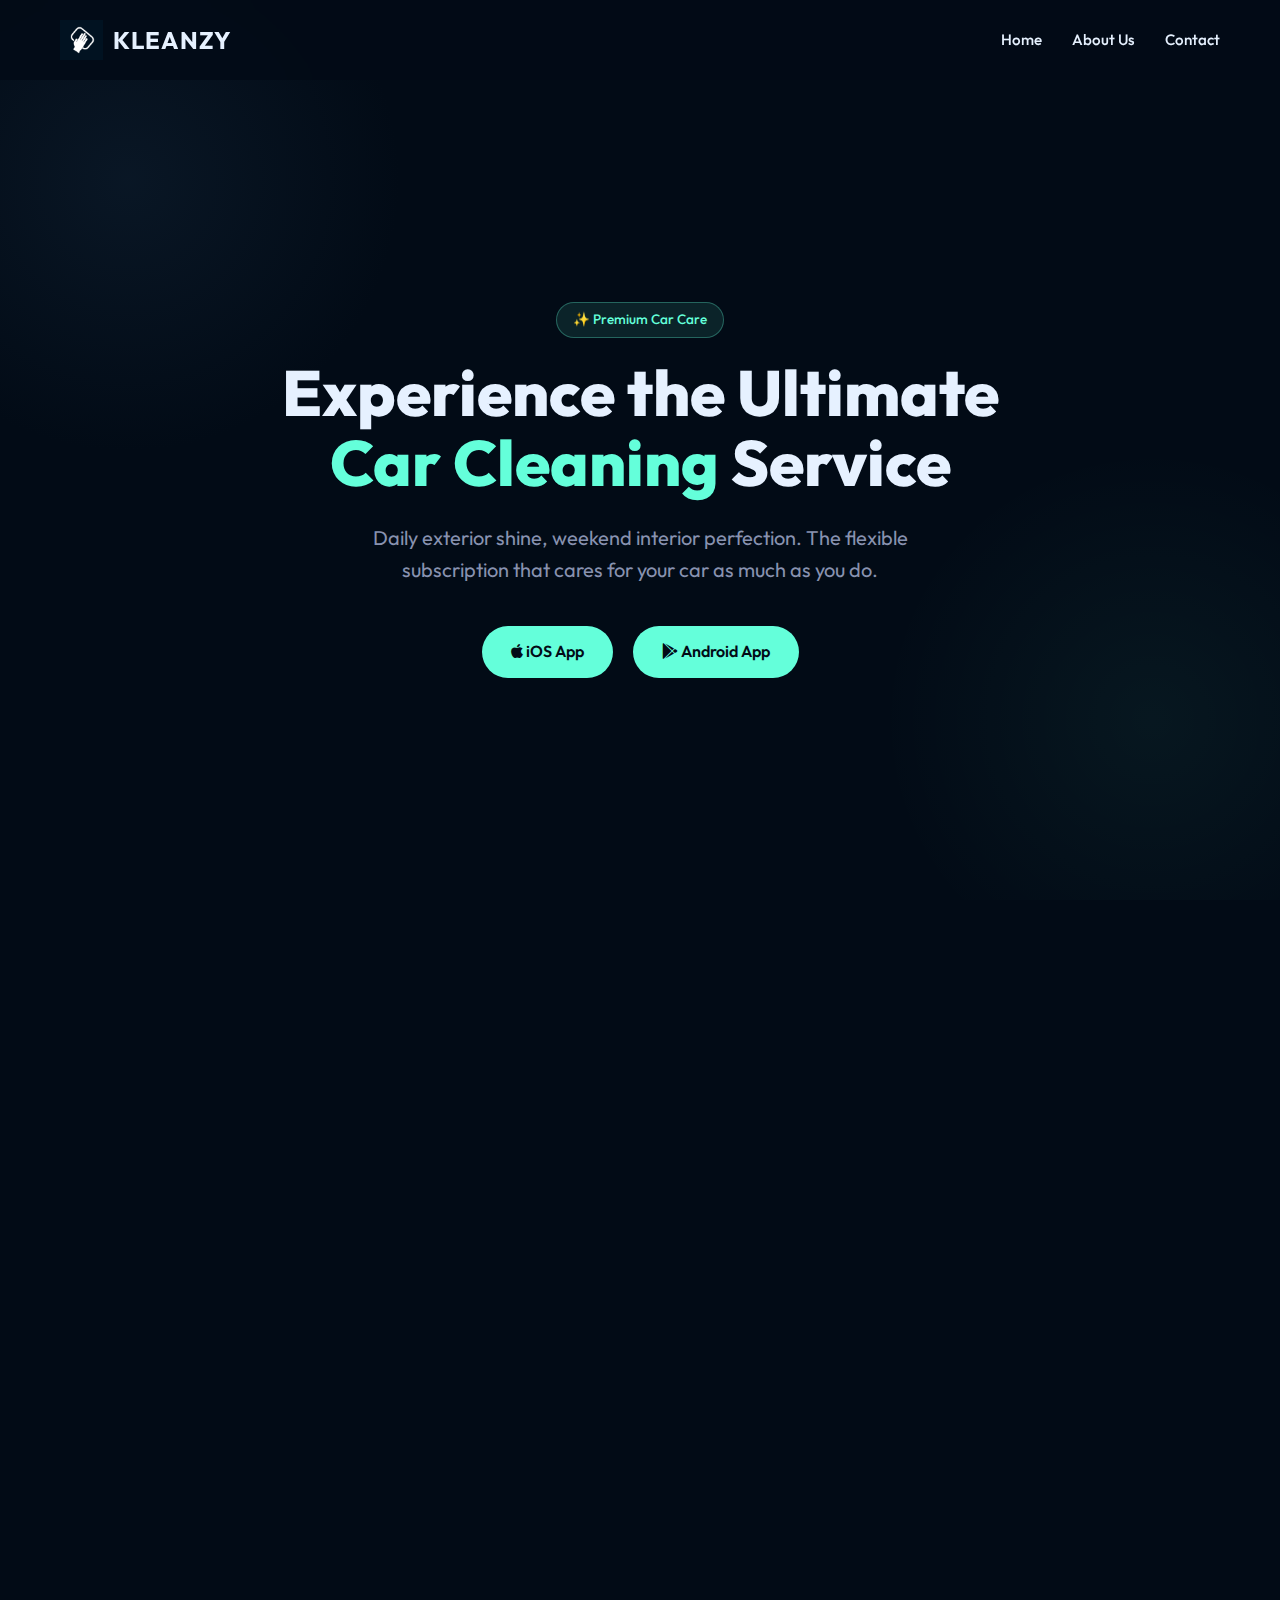
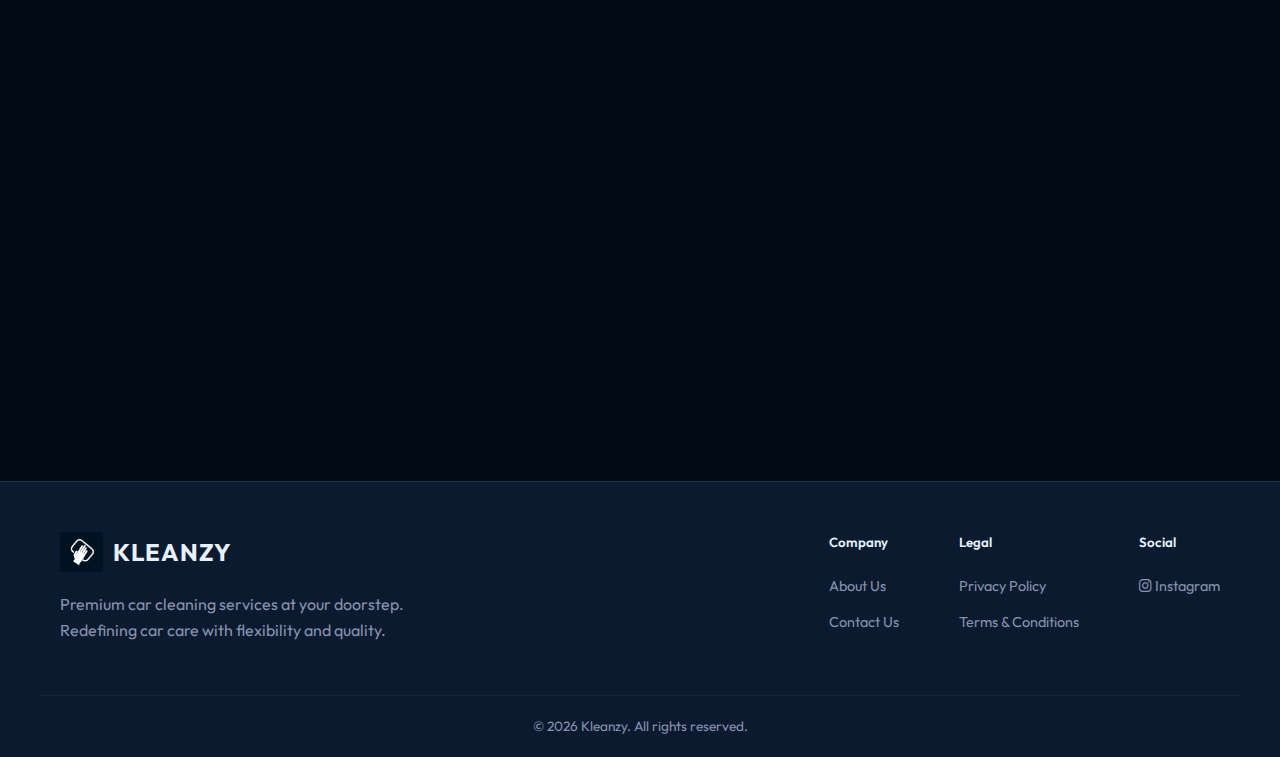
<file: index.html>
<!DOCTYPE html>
<html lang="en">

<head>
    <meta charset="UTF-8">
    <meta name="viewport" content="width=device-width, initial-scale=1.0">
    <title>Kleanzy - Premium Car Cleaning Subscription</title>
    <link rel="stylesheet" href="styles.css">

    <link rel="stylesheet" href="https://cdnjs.cloudflare.com/ajax/libs/font-awesome/6.4.0/css/all.min.css">
    <link rel="icon" type="image/png" href="assets/images/logo.png">
</head>

<body>

    <header>
        <div class="container">
            <div class="logo-container">
                <img src="assets/images/logo.png" alt="Kleanzy Logo" class="logo-img">
                <span class="brand-name">Kleanzy</span>
            </div>
            <nav>
                <ul class="nav-links">
                    <li><a href="index.html">Home</a></li>
                    <li><a href="about.html">About Us</a></li>
                    <li><a href="contact.html">Contact</a></li>
                    <!-- <li><a href="#download" class="btn btn-primary" style="padding: 8px 20px;">Get App</a></li> -->
                </ul>
                <div class="hamburger">
                    <i class="fas fa-bars"></i>
                </div>
            </nav>
        </div>
    </header>

    <section class="hero">
        <div class="container hero-content">
            <span class="hero-badge fade-in">✨ Premium Car Care</span>
            <h1 class="fade-in">Experience the Ultimate <br> <span>Car Cleaning</span> Service</h1>
            <p class="fade-in">Daily exterior shine, weekend interior perfection. The flexible subscription that cares
                for your car as much as you do.</p>
            <div class="app-buttons fade-in">
                <a href="https://apps.apple.com/in/app/kleanzy/id6746761543
Kleanzy" class="btn btn-solid"><i class="fab fa-apple"></i> iOS App</a>
                <a href="https://play.google.com/store/apps/details?id=in.kleanzy" class="btn btn-solid"><i
                        class="fab fa-google-play"></i> Android App</a>
            </div>
        </div>
    </section>

    <section class="features">
        <div class="container">
            <h2 class="section-title fade-in">Why Choose Kleanzy?</h2>

            <div class="features-grid">
                <div class="feature-card glass-panel fade-in">
                    <div class="feature-icon">
                        <i class="fas fa-calendar-times"></i>
                    </div>
                    <h3>Flexible Scheduling</h3>
                    <p>Going outstation? Mark your unavailable days in the app and we'll automatically extend your
                        subscription validity. No wasted days.</p>
                </div>

                <div class="feature-card glass-panel fade-in">
                    <div class="feature-icon">
                        <i class="fas fa-wand-magic-sparkles"></i>
                    </div>
                    <h3>Complete Care</h3>
                    <p>6 days of meticulous exterior cleaning throughout the week. Plus, choose either Saturday or
                        Sunday for a comprehensive interior & exterior detail.</p>
                </div>

                <!-- Feature 3 -->
                <div class="feature-card glass-panel fade-in">
                    <div class="feature-icon">
                        <i class="fas fa-car-side"></i>
                    </div>
                    <h3>Guest Privileges</h3>
                    <p>Have guests over? We’ve got you covered. Get up to 2 guest cars cleaned absolutely free as part
                        of your premium subscription.</p>
                </div>
            </div>
        </div>
    </section>

    <section id="download" class="download-cta">
        <div class="container">
            <div class="download-box glass-panel fade-in">
                <h2>Ready to Shine?</h2>
                <p>Download the Kleanzy app today and give your car the royal treatment it deserves. Available on iOS
                    and Android.</p>
                <div class="app-buttons">
                    <a href="https://apps.apple.com/in/app/kleanzy/id6746761543
Kleanzy" class="btn btn-solid"><i class="fab fa-apple"></i> App Store</a>
                    <a href="https://play.google.com/store/apps/details?id=in.kleanzy" class="btn btn-primary"><i
                            class="fab fa-google-play"></i> Play Store</a>
                </div>
            </div>
        </div>
    </section>

    <!-- Footer -->
    <footer>
        <div class="container footer-content">
            <div class="footer-brand">
                <div class="logo-container" style="margin-bottom: 20px;">
                    <img src="assets/images/logo.png" alt="Kleanzy Logo" class="logo-img">
                    <span class="brand-name">Kleanzy</span>
                </div>
                <p>Premium car cleaning services at your doorstep. Redefining car care with flexibility and quality.</p>
            </div>
            <div class="footer-links">
                <div class="footer-column">
                    <h5>Company</h5>
                    <ul>
                        <li><a href="about.html">About Us</a></li>
                        <li><a href="contact.html">Contact Us</a></li>
                    </ul>
                </div>
                <div class="footer-column">
                    <h5>Legal</h5>
                    <ul>
                        <li><a href="privacy.html">Privacy Policy</a></li>
                        <li><a href="terms.html">Terms & Conditions</a></li>
                    </ul>
                </div>
                <div class="footer-column">
                    <h5>Social</h5>
                    <ul>
                        <li><a href="https://www.instagram.com/kleanzy4u?igsh=cXY2MnR3dmdyMzlj"><i
                                    class="fab fa-instagram"></i> Instagram</a></li>
                        <!-- <li><a href="#"><i class="fab fa-facebook"></i> Facebook</a></li>
                        <li><a href="#"><i class="fab fa-twitter"></i> Twitter</a></li> -->
                    </ul>
                </div>
            </div>
        </div>
        <div class="container copyright">
            <p>&copy; 2026 Kleanzy. All rights reserved.</p>
        </div>
    </footer>

    <script src="script.js"></script>
</body>

</html>
</file>
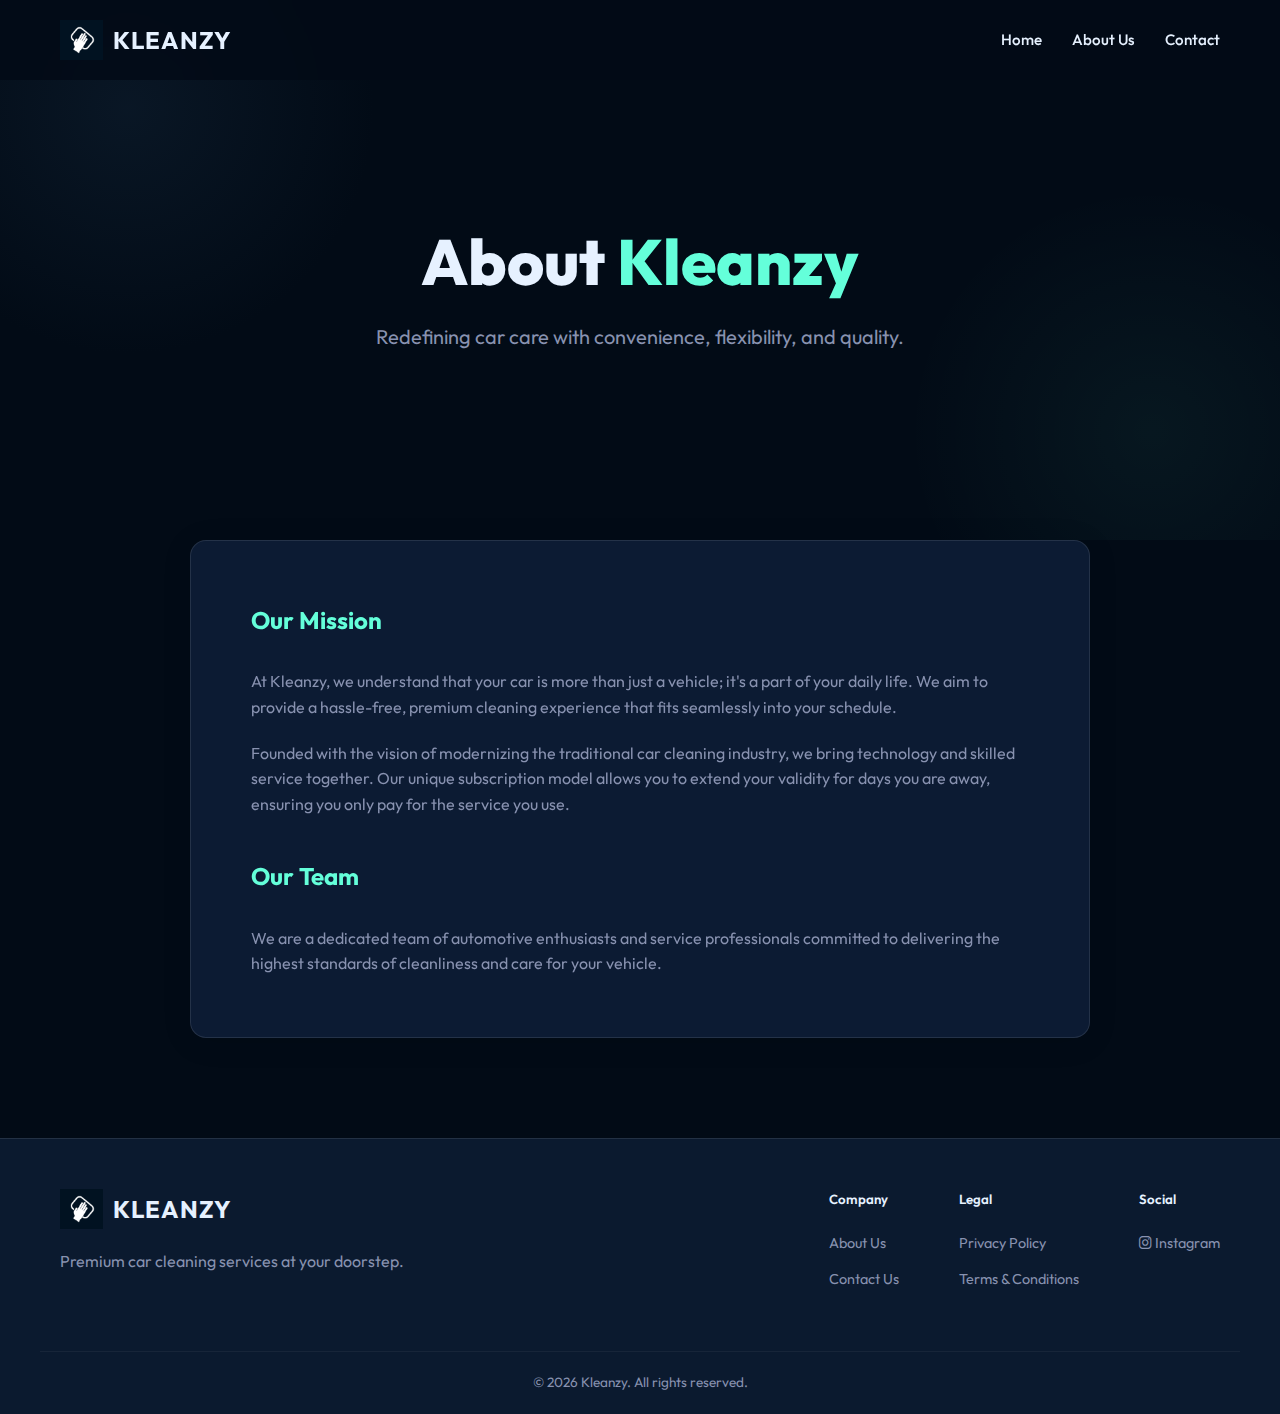
<file: about.html>
<!DOCTYPE html>
<html lang="en">

<head>
    <meta charset="UTF-8">
    <meta name="viewport" content="width=device-width, initial-scale=1.0">
    <title>About Us - Kleanzy</title>
    <link rel="stylesheet" href="styles.css">
    <link rel="stylesheet" href="https://cdnjs.cloudflare.com/ajax/libs/font-awesome/6.4.0/css/all.min.css">
    <link rel="icon" type="image/png" href="assets/images/logo.png">
</head>

<body>
    <header>
        <div class="container">
            <div class="logo-container">
                <a href="index.html" style="display:flex;align-items:center;gap:10px;">
                    <img src="assets/images/logo.png" alt="Kleanzy Logo" class="logo-img">
                    <span class="brand-name">Kleanzy</span>
                </a>
            </div>
            <nav>
                <ul class="nav-links">
                    <li><a href="index.html">Home</a></li>
                    <li><a href="about.html" class="active">About Us</a></li>
                    <li><a href="contact.html">Contact</a></li>
                    <!-- <li><a href="index.html#download" class="btn btn-primary" style="padding: 8px 20px;">Get App</a> -->
                    </li>
                </ul>
                <div class="hamburger">
                    <i class="fas fa-bars"></i>
                </div>
            </nav>
        </div>
    </header>

    <section class="hero" style="min-height: 60vh;">
        <div class="container hero-content">
            <h1 class="fade-in">About <span>Kleanzy</span></h1>
            <p class="fade-in">Redefining car care with convenience, flexibility, and quality.</p>
        </div>
    </section>

    <section class="features" style="padding-top: 0;">
        <div class="container">
            <div class="glass-panel" style="padding: 60px; max-width: 900px; margin: 0 auto;">
                <h2 style="margin-bottom: 30px; color: var(--accent);">Our Mission</h2>
                <p style="margin-bottom: 20px; color: var(--text-secondary);">
                    At Kleanzy, we understand that your car is more than just a vehicle; it's a part of your daily life.
                    We aim to provide a hassle-free, premium cleaning experience that fits seamlessly into your
                    schedule.
                </p>
                <p style="margin-bottom: 20px; color: var(--text-secondary);">
                    Founded with the vision of modernizing the traditional car cleaning industry, we bring technology
                    and skilled service together. Our unique subscription model allows you to extend your validity for
                    days you are away, ensuring you only pay for the service you use.
                </p>
                <h2 style="margin-bottom: 30px; color: var(--accent); margin-top: 40px;">Our Team</h2>
                <p style="color: var(--text-secondary);">
                    We are a dedicated team of automotive enthusiasts and service professionals committed to delivering
                    the highest standards of cleanliness and care for your vehicle.
                </p>
            </div>
        </div>
    </section>

    <footer>
        <!-- Same Footer As Index -->
        <div class="container footer-content">
            <div class="footer-brand">
                <div class="logo-container" style="margin-bottom: 20px;">
                    <img src="assets/images/logo.png" alt="Kleanzy Logo" class="logo-img">
                    <span class="brand-name">Kleanzy</span>
                </div>
                <p>Premium car cleaning services at your doorstep.</p>
            </div>
            <div class="footer-links">
                <div class="footer-column">
                    <h5>Company</h5>
                    <ul>
                        <li><a href="about.html">About Us</a></li>
                        <li><a href="contact.html">Contact Us</a></li>
                    </ul>
                </div>
                <div class="footer-column">
                    <h5>Legal</h5>
                    <ul>
                        <li><a href="privacy.html">Privacy Policy</a></li>
                        <li><a href="terms.html">Terms & Conditions</a></li>
                    </ul>
                </div>
                <div class="footer-column">
                    <h5>Social</h5>
                    <ul>
                        <li><a href="https://www.instagram.com/kleanzy4u?igsh=cXY2MnR3dmdyMzlj"><i
                                    class="fab fa-instagram"></i> Instagram</a></li>
                        <!-- <li><a href="#"><i class="fab fa-facebook"></i> Facebook</a></li>
                        <li><a href="#"><i class="fab fa-twitter"></i> Twitter</a></li> -->
                    </ul>
                </div>
            </div>
        </div>
        <div class="container copyright">
            <p>&copy; 2026 Kleanzy. All rights reserved.</p>
        </div>
    </footer>
    <script src="script.js"></script>
</body>

</html>
</file>
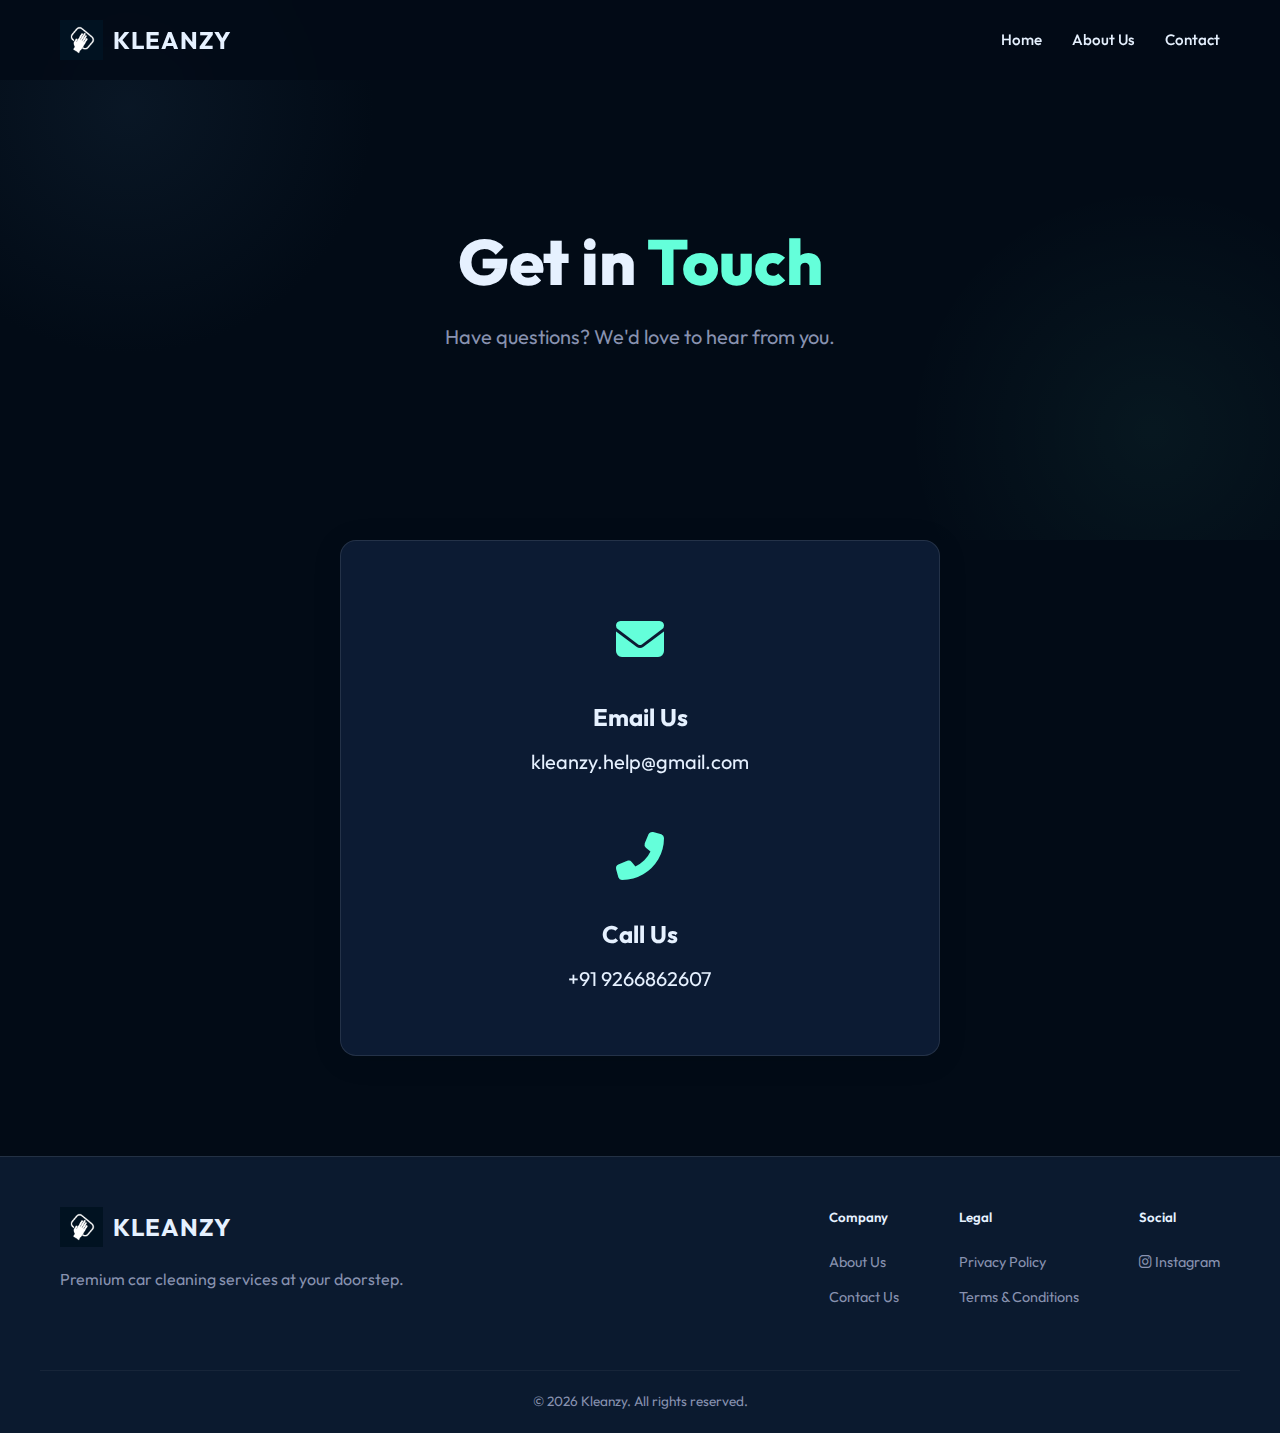
<file: contact.html>
<!DOCTYPE html>
<html lang="en">

<head>
    <meta charset="UTF-8">
    <meta name="viewport" content="width=device-width, initial-scale=1.0">
    <title>Contact Us - Kleanzy</title>
    <link rel="stylesheet" href="styles.css">
    <link rel="stylesheet" href="https://cdnjs.cloudflare.com/ajax/libs/font-awesome/6.4.0/css/all.min.css">
    <link rel="icon" type="image/png" href="assets/images/logo.png">
    <style>
        .form-group {
            margin-bottom: 20px;
        }

        .form-control {
            width: 100%;
            padding: 15px;
            background: rgba(255, 255, 255, 0.05);
            border: 1px solid var(--glass-border);
            border-radius: 8px;
            color: white;
            font-family: inherit;
        }

        .form-control:focus {
            outline: none;
            border-color: var(--accent);
        }
    </style>
</head>

<body>
    <header>
        <div class="container">
            <div class="logo-container">
                <a href="index.html" style="display:flex;align-items:center;gap:10px;">
                    <img src="assets/images/logo.png" alt="Kleanzy Logo" class="logo-img">
                    <span class="brand-name">Kleanzy</span>
                </a>
            </div>
            <nav>
                <ul class="nav-links">
                    <li><a href="index.html">Home</a></li>
                    <li><a href="about.html">About Us</a></li>
                    <li><a href="contact.html" class="active">Contact</a></li>
                    <!-- <li><a href="index.html#download" class="btn btn-primary" style="padding: 8px 20px;">Get App</a> -->
                    </li>
                </ul>
                <div class="hamburger">
                    <i class="fas fa-bars"></i>
                </div>
            </nav>
        </div>
    </header>

    <section class="hero" style="min-height: 60vh;">
        <div class="container hero-content">
            <h1 class="fade-in">Get in <span>Touch</span></h1>
            <p class="fade-in">Have questions? We'd love to hear from you.</p>
        </div>
    </section>

    <section class="features" style="padding-top: 0;">
        <div class="container">
            <div class="glass-panel" style="padding: 60px; max-width: 600px; margin: 0 auto;">
                <div class="contact-info"
                    style="text-align: center; display: flex; flex-direction: column; gap: 40px; justify-content: center; min-height: 300px;">
                    <div class="contact-item">
                        <div style="font-size: 3rem; color: var(--accent); margin-bottom: 20px;">
                            <i class="fas fa-envelope"></i>
                        </div>
                        <h3 style="margin-bottom: 10px; font-size: 1.5rem;">Email Us</h3>
                        <a href="mailto:kleanzy.help@gmail.com"
                            style="font-size: 1.25rem; color: var(--text-primary);">kleanzy.help@gmail.com</a>
                    </div>

                    <div class="contact-item">
                        <div style="font-size: 3rem; color: var(--accent); margin-bottom: 20px;">
                            <i class="fas fa-phone-alt"></i>
                        </div>
                        <h3 style="margin-bottom: 10px; font-size: 1.5rem;">Call Us</h3>
                        <a href="tel:+919266862607" style="font-size: 1.25rem; color: var(--text-primary);">+91
                            9266862607</a>
                    </div>
                </div>
            </div>
        </div>
    </section>

    <footer>
        <div class="container footer-content">
            <div class="footer-brand">
                <div class="logo-container" style="margin-bottom: 20px;">
                    <img src="assets/images/logo.png" alt="Kleanzy Logo" class="logo-img">
                    <span class="brand-name">Kleanzy</span>
                </div>
                <p>Premium car cleaning services at your doorstep.</p>
            </div>
            <div class="footer-links">
                <div class="footer-column">
                    <h5>Company</h5>
                    <ul>
                        <li><a href="about.html">About Us</a></li>
                        <li><a href="contact.html">Contact Us</a></li>
                    </ul>
                </div>
                <div class="footer-column">
                    <h5>Legal</h5>
                    <ul>
                        <li><a href="privacy.html">Privacy Policy</a></li>
                        <li><a href="terms.html">Terms & Conditions</a></li>
                    </ul>
                </div>
                <div class="footer-column">
                    <h5>Social</h5>
                    <ul>
                        <li><a href="https://www.instagram.com/kleanzy4u?igsh=cXY2MnR3dmdyMzlj"><i
                                    class="fab fa-instagram"></i> Instagram</a></li>
                        <!-- <li><a href="#"><i class="fab fa-facebook"></i> Facebook</a></li>
                        <li><a href="#"><i class="fab fa-twitter"></i> Twitter</a></li> -->
                    </ul>
                </div>
            </div>
        </div>
        <div class="container copyright">
            <p>&copy; 2026 Kleanzy. All rights reserved.</p>
        </div>
    </footer>
    <script src="script.js"></script>
</body>

</html>
</file>
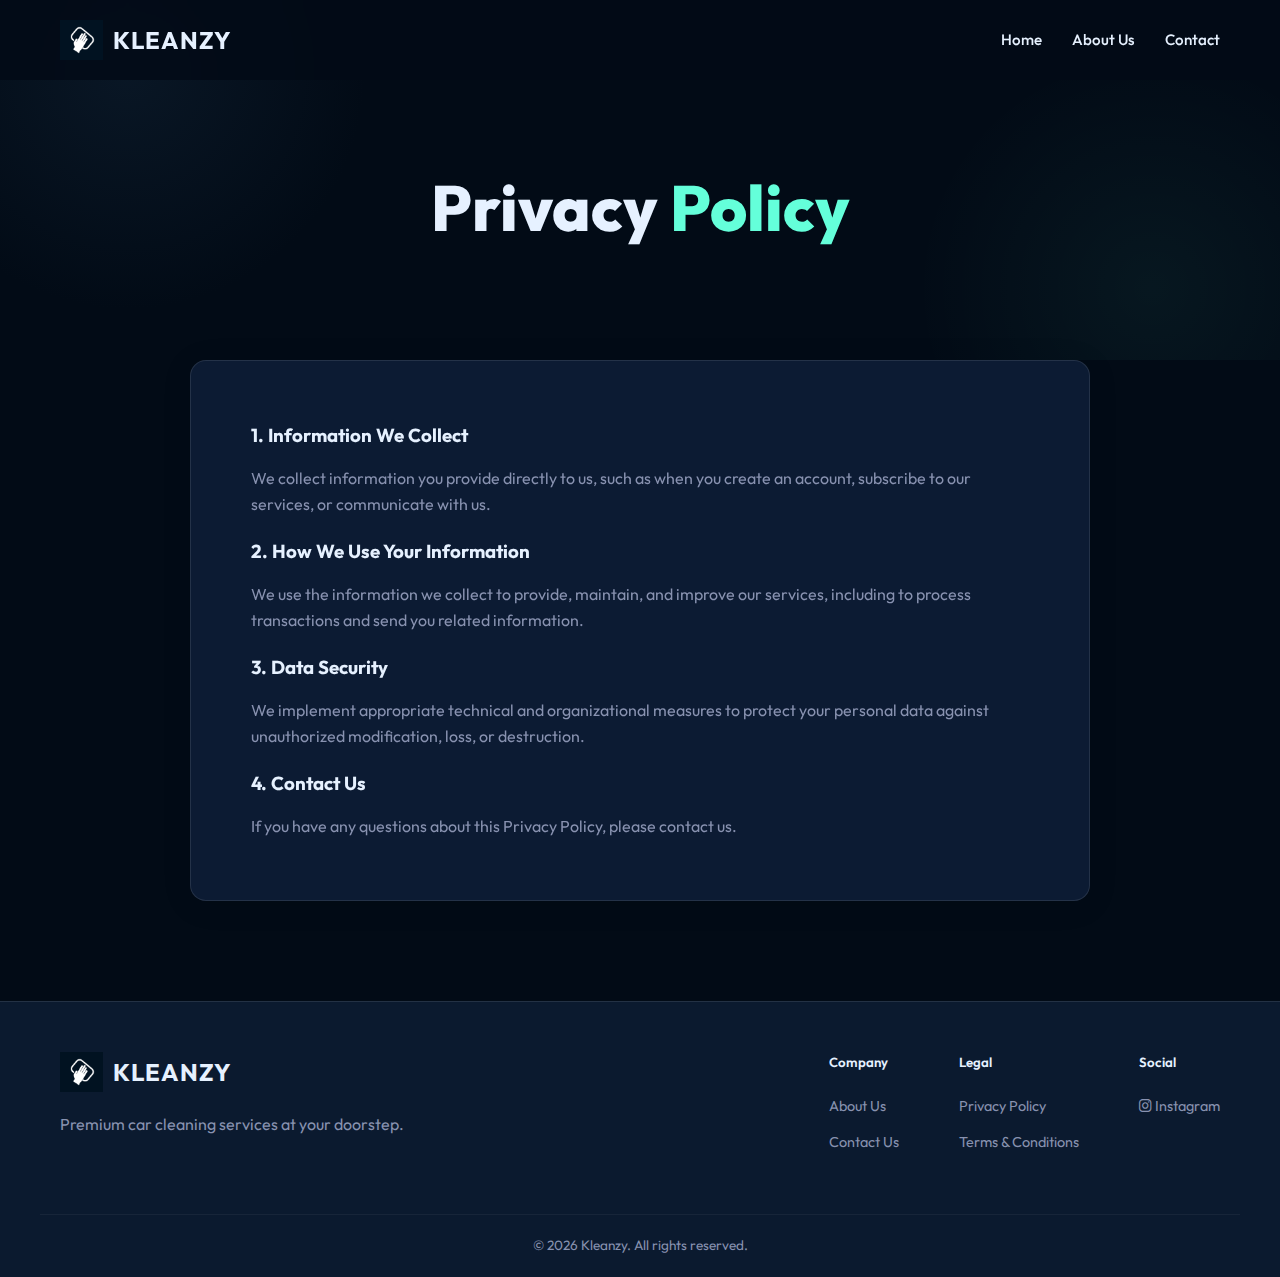
<file: privacy.html>
<!DOCTYPE html>
<html lang="en">

<head>
    <meta charset="UTF-8">
    <meta name="viewport" content="width=device-width, initial-scale=1.0">
    <title>Privacy Policy - Kleanzy</title>
    <link rel="stylesheet" href="styles.css">
    <link rel="stylesheet" href="https://cdnjs.cloudflare.com/ajax/libs/font-awesome/6.4.0/css/all.min.css">
    <link rel="icon" type="image/png" href="assets/images/logo.png">
</head>

<body>
    <header>
        <div class="container">
            <div class="logo-container">
                <a href="index.html" style="display:flex;align-items:center;gap:10px;">
                    <img src="assets/images/logo.png" alt="Kleanzy Logo" class="logo-img">
                    <span class="brand-name">Kleanzy</span>
                </a>
            </div>
            <nav>
                <ul class="nav-links">
                    <li><a href="index.html">Home</a></li>
                    <li><a href="about.html">About Us</a></li>
                    <li><a href="contact.html">Contact</a></li>
                    <!-- <li><a href="index.html#download" class="btn btn-primary" style="padding: 8px 20px;">Get App</a> -->
                    </li>
                </ul>
                <div class="hamburger">
                    <i class="fas fa-bars"></i>
                </div>
            </nav>
        </div>
    </header>

    <section class="hero" style="min-height: 40vh;">
        <div class="container hero-content">
            <h1>Privacy <span>Policy</span></h1>
        </div>
    </section>

    <section class="features" style="padding-top: 0;">
        <div class="container">
            <div class="glass-panel"
                style="padding: 60px; max-width: 900px; margin: 0 auto; color: var(--text-secondary);">
                <h3 style="color: var(--text-primary); margin-bottom: 15px;">1. Information We Collect</h3>
                <p style="margin-bottom: 20px;">We collect information you provide directly to us, such as when you
                    create an account, subscribe to our services, or communicate with us.</p>

                <h3 style="color: var(--text-primary); margin-bottom: 15px;">2. How We Use Your Information</h3>
                <p style="margin-bottom: 20px;">We use the information we collect to provide, maintain, and improve our
                    services, including to process transactions and send you related information.</p>

                <h3 style="color: var(--text-primary); margin-bottom: 15px;">3. Data Security</h3>
                <p style="margin-bottom: 20px;">We implement appropriate technical and organizational measures to
                    protect your personal data against unauthorized modification, loss, or destruction.</p>

                <h3 style="color: var(--text-primary); margin-bottom: 15px;">4. Contact Us</h3>
                <p>If you have any questions about this Privacy Policy, please contact us.</p>
            </div>
        </div>
    </section>

    <footer>
        <div class="container footer-content">
            <div class="footer-brand">
                <div class="logo-container" style="margin-bottom: 20px;">
                    <img src="assets/images/logo.png" alt="Kleanzy Logo" class="logo-img">
                    <span class="brand-name">Kleanzy</span>
                </div>
                <p>Premium car cleaning services at your doorstep.</p>
            </div>
            <div class="footer-links">
                <div class="footer-column">
                    <h5>Company</h5>
                    <ul>
                        <li><a href="about.html">About Us</a></li>
                        <li><a href="contact.html">Contact Us</a></li>
                    </ul>
                </div>
                <div class="footer-column">
                    <h5>Legal</h5>
                    <ul>
                        <li><a href="privacy.html">Privacy Policy</a></li>
                        <li><a href="terms.html">Terms & Conditions</a></li>
                    </ul>
                </div>
                <div class="footer-column">
                    <h5>Social</h5>
                    <ul>
                        <li><a href="https://www.instagram.com/kleanzy4u?igsh=cXY2MnR3dmdyMzlj"><i
                                    class="fab fa-instagram"></i> Instagram</a></li>
                        <!-- <li><a href="#"><i class="fab fa-facebook"></i> Facebook</a></li>
                        <li><a href="#"><i class="fab fa-twitter"></i> Twitter</a></li> -->
                    </ul>
                </div>
            </div>
        </div>
        <div class="container copyright">
            <p>&copy; 2026 Kleanzy. All rights reserved.</p>
        </div>
    </footer>
    <script src="script.js"></script>
</body>

</html>
</file>
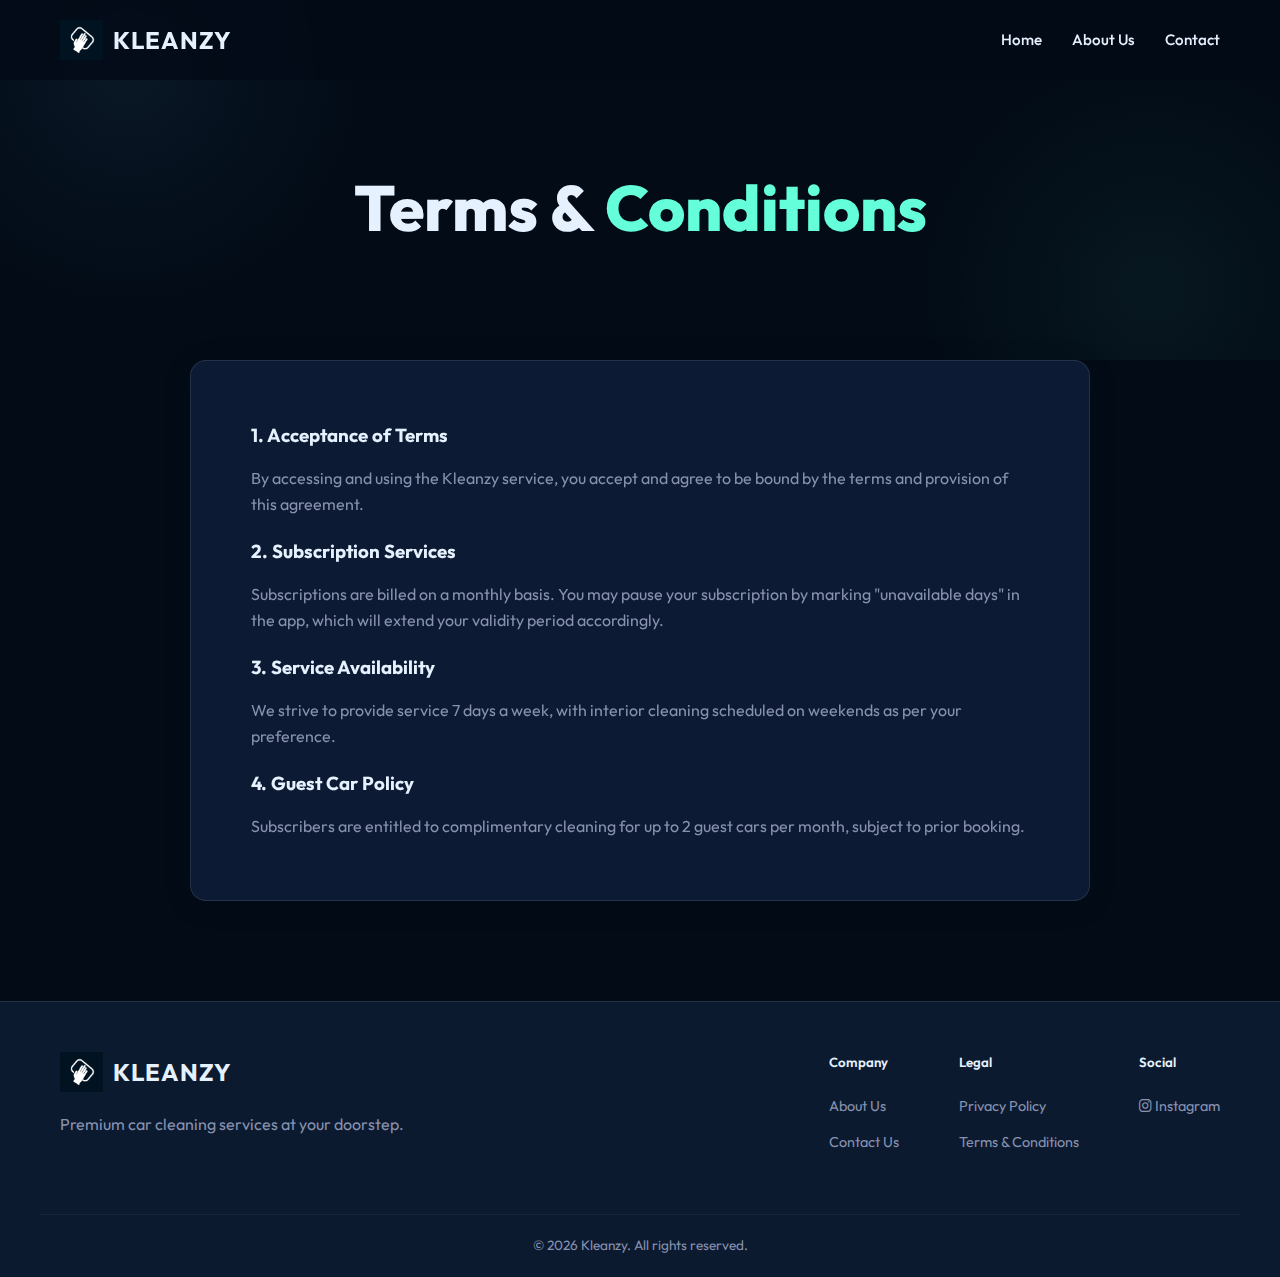
<file: terms.html>
<!DOCTYPE html>
<html lang="en">

<head>
    <meta charset="UTF-8">
    <meta name="viewport" content="width=device-width, initial-scale=1.0">
    <title>Terms & Conditions - Kleanzy</title>
    <link rel="stylesheet" href="styles.css">
    <link rel="stylesheet" href="https://cdnjs.cloudflare.com/ajax/libs/font-awesome/6.4.0/css/all.min.css">
    <link rel="icon" type="image/png" href="assets/images/logo.png">
</head>

<body>
    <header>
        <div class="container">
            <div class="logo-container">
                <a href="index.html" style="display:flex;align-items:center;gap:10px;">
                    <img src="assets/images/logo.png" alt="Kleanzy Logo" class="logo-img">
                    <span class="brand-name">Kleanzy</span>
                </a>
            </div>
            <nav>
                <ul class="nav-links">
                    <li><a href="index.html">Home</a></li>
                    <li><a href="about.html">About Us</a></li>
                    <li><a href="contact.html">Contact</a></li>
                    <!-- <li><a href="index.html#download" class="btn btn-primary" style="padding: 8px 20px;">Get App</a> -->
                    </li>
                </ul>
                <div class="hamburger">
                    <i class="fas fa-bars"></i>
                </div>
            </nav>
        </div>
    </header>

    <section class="hero" style="min-height: 40vh;">
        <div class="container hero-content">
            <h1>Terms & <span>Conditions</span></h1>
        </div>
    </section>

    <section class="features" style="padding-top: 0;">
        <div class="container">
            <div class="glass-panel"
                style="padding: 60px; max-width: 900px; margin: 0 auto; color: var(--text-secondary);">
                <h3 style="color: var(--text-primary); margin-bottom: 15px;">1. Acceptance of Terms</h3>
                <p style="margin-bottom: 20px;">By accessing and using the Kleanzy service, you accept and agree to be
                    bound by the terms and provision of this agreement.</p>

                <h3 style="color: var(--text-primary); margin-bottom: 15px;">2. Subscription Services</h3>
                <p style="margin-bottom: 20px;">Subscriptions are billed on a monthly basis. You may pause your
                    subscription by marking "unavailable days" in the app, which will extend your validity period
                    accordingly.</p>

                <h3 style="color: var(--text-primary); margin-bottom: 15px;">3. Service Availability</h3>
                <p style="margin-bottom: 20px;">We strive to provide service 7 days a week, with interior cleaning
                    scheduled on weekends as per your preference.</p>

                <h3 style="color: var(--text-primary); margin-bottom: 15px;">4. Guest Car Policy</h3>
                <p>Subscribers are entitled to complimentary cleaning for up to 2 guest cars per month, subject to prior
                    booking.</p>
            </div>
        </div>
    </section>

    <footer>
        <div class="container footer-content">
            <div class="footer-brand">
                <div class="logo-container" style="margin-bottom: 20px;">
                    <img src="assets/images/logo.png" alt="Kleanzy Logo" class="logo-img">
                    <span class="brand-name">Kleanzy</span>
                </div>
                <p>Premium car cleaning services at your doorstep.</p>
            </div>
            <div class="footer-links">
                <div class="footer-column">
                    <h5>Company</h5>
                    <ul>
                        <li><a href="about.html">About Us</a></li>
                        <li><a href="contact.html">Contact Us</a></li>
                    </ul>
                </div>
                <div class="footer-column">
                    <h5>Legal</h5>
                    <ul>
                        <li><a href="privacy.html">Privacy Policy</a></li>
                        <li><a href="terms.html">Terms & Conditions</a></li>
                    </ul>
                </div>
                <div class="footer-column">
                    <h5>Social</h5>
                    <ul>
                        <li><a href="https://www.instagram.com/kleanzy4u?igsh=cXY2MnR3dmdyMzlj"><i
                                    class="fab fa-instagram"></i> Instagram</a></li>
                        <!-- <li><a href="#"><i class="fab fa-facebook"></i> Facebook</a></li>
                        <li><a href="#"><i class="fab fa-twitter"></i> Twitter</a></li> -->
                    </ul>
                </div>
            </div>
        </div>
        <div class="container copyright">
            <p>&copy; 2026 Kleanzy. All rights reserved.</p>
        </div>
    </footer>
    <script src="script.js"></script>
</body>

</html>
</file>
<file: styles.css>
/* Google Fonts */
@import url('https://fonts.googleapis.com/css2?family=Outfit:wght@300;400;500;600;700&display=swap');

:root {
    /* Color Palette - Premium Dark */
    --primary-bg: #020b16;  /* Very dark navy */
    --secondary-bg: #0b1a2f; /* Lighter navy for sections */
    --accent: #64ffda;      /* Cyan/Teal for highlights */
    --accent-hover: #48d1b2;
    --text-primary: #e6f1ff;
    --text-secondary: #8892b0;
    --glass-bg: rgba(17, 34, 64, 0.7);
    --glass-border: rgba(255, 255, 255, 0.1);
    
    /* Spacing & Layout */
    --container-width: 1200px;
    --header-height: 80px;
    
    /* Transitions */
    --transition: all 0.3s cubic-bezier(0.645, 0.045, 0.355, 1);
}

* {
    margin: 0;
    padding: 0;
    box-sizing: border-box;
    scroll-behavior: smooth;
}

body {
    font-family: 'Outfit', sans-serif;
    background-color: var(--primary-bg);
    color: var(--text-primary);
    line-height: 1.6;
    overflow-x: hidden;
    -webkit-font-smoothing: antialiased;
}

a {
    text-decoration: none;
    color: inherit;
    transition: var(--transition);
}

ul {
    list-style: none;
}

img {
    max-width: 100%;
    display: block;
}

/* Utilities */
.container {
    max-width: var(--container-width);
    margin: 0 auto;
    padding: 0 20px;
}

.btn {
    display: inline-block;
    padding: 12px 28px;
    border-radius: 50px;
    font-weight: 600;
    font-size: 1rem;
    cursor: pointer;
    transition: var(--transition);
    border: 1px solid transparent;
}

.btn-primary {
    background: transparent;
    border-color: var(--accent);
    color: var(--accent);
}

.btn-primary:hover {
    background: rgba(100, 255, 218, 0.1);
    transform: translateY(-2px);
}

.btn-solid {
    background: var(--accent);
    color: var(--primary-bg);
}

.btn-solid:hover {
    background: var(--accent-hover);
    transform: translateY(-2px);
    box-shadow: 0 5px 15px rgba(100, 255, 218, 0.3);
}

.section-title {
    font-size: 2.5rem;
    text-align: center;
    margin-bottom: 2rem;
    background: linear-gradient(90deg, #fff, #8892b0);
    -webkit-background-clip: text;
    -webkit-text-fill-color: transparent;
    font-weight: 700;
}

/* Glassmorphism Effect */
.glass-panel {
    background: var(--glass-bg);
    backdrop-filter: blur(10px);
    -webkit-backdrop-filter: blur(10px);
    border: 1px solid var(--glass-border);
    border-radius: 16px;
    box-shadow: 0 4px 30px rgba(0, 0, 0, 0.1);
}

/* Header */
header {
    height: var(--header-height);
    display: flex;
    align-items: center;
    position: fixed;
    width: 100%;
    top: 0;
    z-index: 1000;
    transition: var(--transition);
    background: rgba(2, 11, 22, 0.85); /* Slightly transparent background initially */
    backdrop-filter: blur(10px);
}

header .container {
    display: flex;
    justify-content: space-between;
    align-items: center;
    width: 100%;
}

.logo-container {
    display: flex;
    align-items: center;
    gap: 10px;
}

.logo-img {
    height: 40px;
    width: auto;
}

.brand-name {
    font-size: 1.5rem;
    font-weight: 700;
    color: var(--text-primary);
    text-transform: uppercase;
    letter-spacing: 1px;
}

.nav-links {
    display: flex;
    gap: 30px;
}

.nav-links a {
    font-weight: 500;
    font-size: 0.95rem;
    color: var(--text-primary);
    position: relative;
}

.nav-links a::after {
    content: '';
    position: absolute;
    width: 0;
    height: 2px;
    background: var(--accent);
    bottom: -4px;
    left: 0;
    transition: var(--transition);
}

.nav-links a:hover::after {
    width: 100%;
}

.hamburger {
    display: none;
    cursor: pointer;
}

/* Hero Section */
.hero {
    min-height: 100vh;
    display: flex;
    align-items: center;
    justify-content: center;
    background: radial-gradient(circle at 10% 20%, rgba(20, 40, 60, 0.4) 0%, transparent 20%),
                radial-gradient(circle at 90% 80%, rgba(100, 255, 218, 0.05) 0%, transparent 20%);
    position: relative;
    padding-top: var(--header-height);
}

.hero-content {
    text-align: center;
    max-width: 800px;
    z-index: 1;
}

.hero-badge {
    display: inline-block;
    padding: 6px 16px;
    border-radius: 50px;
    background: rgba(100, 255, 218, 0.1);
    color: var(--accent);
    font-size: 0.85rem;
    font-weight: 500;
    margin-bottom: 20px;
    border: 1px solid rgba(100, 255, 218, 0.3);
}

.hero h1 {
    font-size: 4rem;
    line-height: 1.1;
    margin-bottom: 1.5rem;
    font-weight: 800;
}

.hero h1 span {
    color: var(--accent);
}

.hero p {
    font-size: 1.25rem;
    color: var(--text-secondary);
    margin-bottom: 2.5rem;
    max-width: 600px;
    margin-left: auto;
    margin-right: auto;
}

.app-buttons {
    display: flex;
    justify-content: center;
    gap: 20px;
    margin-top: 30px;
}

/* Features Grid */
.features {
    padding: 100px 0;
    position: relative;
}

.features-grid {
    display: grid;
    grid-template-columns: repeat(auto-fit, minmax(300px, 1fr));
    gap: 30px;
}

.feature-card {
    padding: 40px;
    transition: var(--transition);
    height: 100%;
    display: flex;
    flex-direction: column;
    align-items: flex-start;
}

.feature-card:hover {
    transform: translateY(-10px);
    box-shadow: 0 20px 40px rgba(0, 0, 0, 0.2);
    border-color: var(--accent);
}

.feature-icon {
    font-size: 2.5rem;
    color: var(--accent);
    margin-bottom: 20px;
    background: rgba(100, 255, 218, 0.1);
    width: 60px;
    height: 60px;
    display: flex;
    align-items: center;
    justify-content: center;
    border-radius: 12px;
}

.feature-card h3 {
    font-size: 1.5rem;
    margin-bottom: 15px;
    color: var(--text-primary);
}

.feature-card p {
    color: var(--text-secondary);
    font-size: 1rem;
}

/* App Download Section */
.download-cta {
    padding: 100px 0;
    text-align: center;
    position: relative;
    overflow: hidden;
}

.download-box {
    padding: 60px;
    position: relative;
    max-width: 900px;
    margin: 0 auto;
}

.download-box::before {
    content: '';
    position: absolute;
    top: 0;
    left: 0;
    right: 0;
    bottom: 0;
    background: linear-gradient(135deg, rgba(100, 255, 218, 0.1), transparent);
    z-index: -1;
    border-radius: 16px;
}

.download-box h2 {
    font-size: 2.5rem;
    margin-bottom: 1rem;
}

.download-box p {
    color: var(--text-secondary);
    margin-bottom: 2rem;
    font-size: 1.1rem;
}

/* Footer */
footer {
    padding: 50px 0 20px;
    background: var(--secondary-bg);
    border-top: 1px solid var(--glass-border);
}

.footer-content {
    display: grid;
    grid-template-columns: 1fr 2fr;
    gap: 50px;
    margin-bottom: 50px;
}

.footer-brand h4 {
    font-size: 1.5rem;
    margin-bottom: 15px;
    color: var(--text-primary);
}

.footer-brand p {
    color: var(--text-secondary);
}

.footer-links {
    display: flex;
    justify-content: flex-end;
    gap: 60px;
}

.footer-column h5 {
    color: var(--text-primary);
    margin-bottom: 20px;
    font-weight: 600;
}

.footer-column ul li {
    margin-bottom: 10px;
}

.footer-column ul li a {
    color: var(--text-secondary);
    font-size: 0.9rem;
}

.footer-column ul li a:hover {
    color: var(--accent);
}

.copyright {
    text-align: center;
    padding-top: 20px;
    border-top: 1px solid rgba(255, 255, 255, 0.05);
    color: var(--text-secondary);
    font-size: 0.85rem;
}

/* Animations */
.fade-in {
    opacity: 0;
    transform: translateY(20px);
    transition: opacity 0.6s ease-out, transform 0.6s ease-out;
}

.fade-in.visible {
    opacity: 1;
    transform: translateY(0);
}

/* Responsive */
@media (max-width: 768px) {
    .nav-links {
        display: none; /* Mobile menu implementation needed later */
        position: absolute;
        top: var(--header-height);
        right: 0;
        width: 100%;
        background: var(--primary-bg);
        flex-direction: column;
        padding: 20px;
        border-bottom: 1px solid var(--glass-border);
    }
    
    .nav-links.active {
        display: flex;
    }

    .hamburger {
        display: block;
        color: var(--text-primary);
        font-size: 1.5rem;
    }

    .hero h1 {
        font-size: 2.5rem;
    }

    .footer-content {
        grid-template-columns: 1fr;
    }
    
    .footer-links {
        justify-content: flex-start;
        flex-wrap: wrap;
        gap: 30px;
    }
}
</file>
